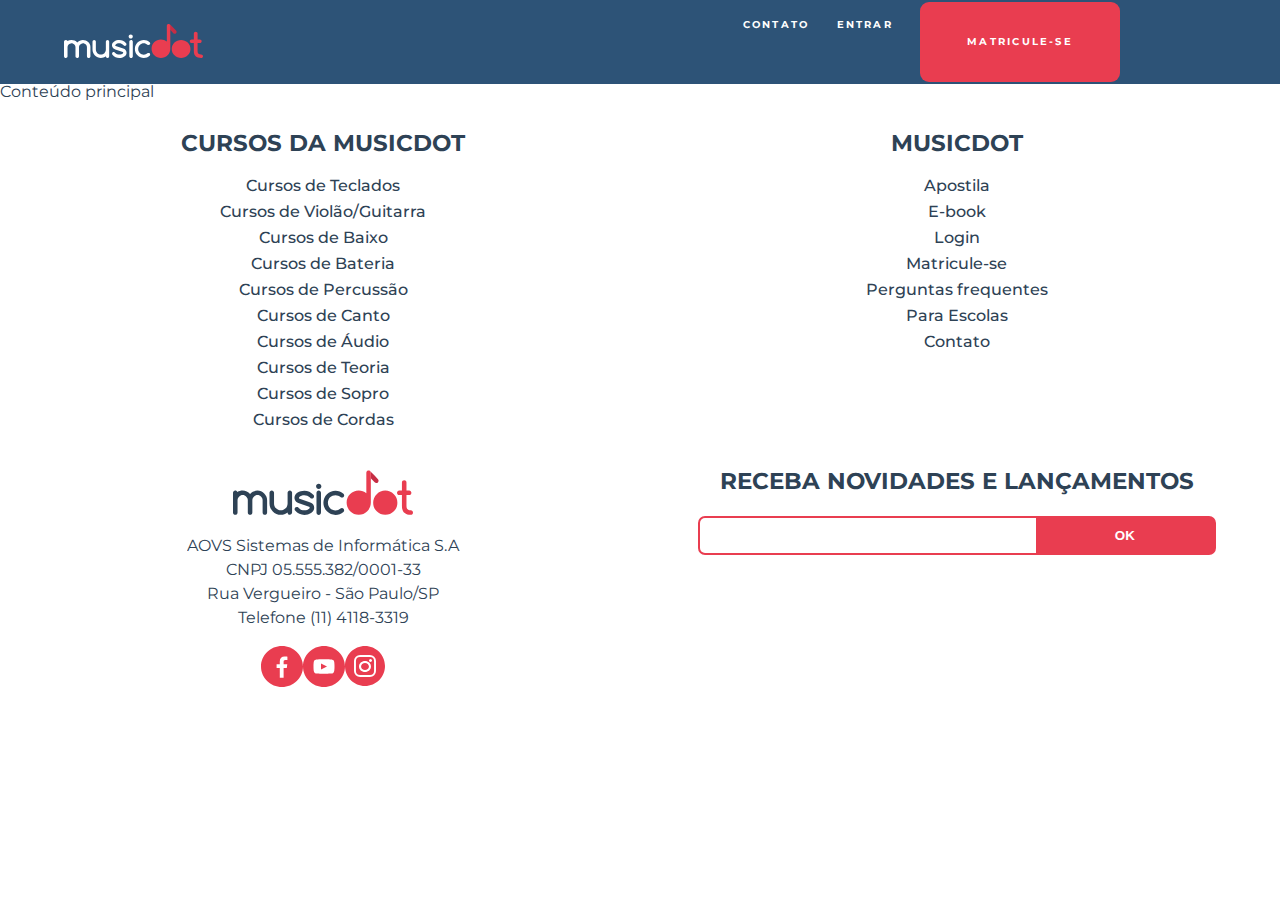
<file: index.html>
<!DOCTYPE html>
<html lang="pt-br">

<head>
  <meta charset="UTF-8">
  <meta http-equiv="X-UA-Compatible" content="IE=edge">
  <meta name="viewport" content="width=device-width, initial-scale=1.0">
  <link rel="icon" href="img/favicon.ico">
  <link rel="stylesheet" href="https://fonts.googleapis.com/css?family=Montserrat:300,400,500,600,700,&display=block">
  <link rel="stylesheet" href="css/reset.css">
  <link rel="stylesheet" href="css/cabecalho.css">
  <link rel="stylesheet" href="css/rodape.css">
  <link rel="stylesheet" href="css/form-newsletter.css">
</head>

<body>
  <header class="cabecalho">
    <a href="index.html">
      <img class="cabecalho__logo" src="img/musicdot-logo-light.svg" title="Ir para página inicial do MusicDot"
        alt="MusicDot"></a>
    <nav>
      <ul class="cabecalho__menu">
        <li class="cabecalho__item-menu"><a href="sobre.html#contato"> Contato </a></li>
        <li class="cabecalho__item-menu"><a href="#"> Entrar </a></li>
        <li class="cabecalho__item-menu cabecalho__item-menu--matricular"><a href="#"> Matricule-se </a></li>
      </ul>
    </nav>
  </header>
  <main>
    Conteúdo principal
  </main>

  <footer class="rodape">
    <section class="rodape__secao rodape__secao--sobre">
      <img class="rodape__logo" src="img/logo.svg" alt="Logo da MusicDot">
      <p class="rodape__infos-empresa">
        AOVS Sistemas de Informática S.A <br>
        CNPJ 05.555.382/0001-33 <br>
        Rua Vergueiro - São Paulo/SP <br>
        Telefone (11) 4118-3319 <br>
      </p>

      <ul class="rodape__listas-midias-sociais">
        <li class="rodape__tem-midias-sociais">
          <a href="https://www.facebook.com/musicdotonline">
            <img src="img/footer-icone-facebook.svg" alt="MusicDot no Facebook">
          </a>
        </li>
        <li class="rodape__item-midias-sociais">
          <a href="https://www.facebook.com/musicdotonline">
            <img src="img//footer-icone-youtube.svg" alt="MusicDot no Youtube">
          </a>
        </li>
        <li class="rodape__item-midias-sociais">
          <a href="https://www.instagram.com/musicdotonline/">
            <img src="img/footer-icone-instagram.svg" alt="MusicDot no Instagram">
          </a>
        </li>
      </ul>

    </section>

    <section class="rodape__secao rodape__secao--cursos">
      <h2 class="rodape__titulo"> Cursos da MusicDot </h2>
      <nav>
        <ul>
          <li class="rodape_item-lista"><a href="#"> Cursos de Teclados</a></li>
          <li class="rodape_item-lista"><a href="#"> Cursos de Violão/Guitarra</a></li>
          <li class="rodape_item-lista"><a href="#"> Cursos de Baixo</a></li>
          <li class="rodape_item-lista"><a href="#"> Cursos de Bateria</a></li>
          <li class="rodape_item-lista"><a href="#"> Cursos de Percussão</a></li>
          <li class="rodape_item-lista"><a href="#">Cursos de Canto</a></li>
          <li class="rodape_item-lista"><a href="#">Cursos de Áudio</a></li>
          <li class="rodape_item-lista"><a href="#">Cursos de Teoria</a></li>
          <li class="rodape_item-lista"><a href="#">Cursos de Sopro</a></li>
          <li class="rodape_item-lista"><a href="#">Cursos de Cordas</a></li>

        </ul>
      </nav>

    </section>

    <section class="rodape__secao rodape__secao--links">
      <h2 class="rodape__titulo"> MusicDot </h2>
      <nav>
        <ul>
          <li class="rodape_item-lista"><a href="#">Apostila</a></li>
          <li class="rodape_item-lista"><a href="#">E-book</a></li>
          <li class="rodape_item-lista"><a href="#">Login</a></li>
          <li class="rodape_item-lista"><a href="#">Matricule-se</a></li>
          <li class="rodape_item-lista"><a href="#">Perguntas frequentes</a></li>
          <li class="rodape_item-lista"><a href="#">Para Escolas</a></li>
          <li class="rodape_item-lista"><a href="#">Contato</a></li>
        </ul>
      </nav>
    </section>

    <section class="rodape__secao rodape__secao--newsletter">
      <h2 class="rodape__titulo">
        Receba Novidades e Lançamentos </h2>
      <form action="#" method="get" class="form-newsletter">
        <label for="form-newsletter__label" class="form-newsletter__label">
          Seu E-mail pessoal
        </label>

        <input id="email-newsletter" name="email-newsletter" type="email" class="form-newsletter__campo">
        <button type="submit" class="form-newsletter__botao">
          OK
        </button>
      </form>
    </section>
  </footer>
</body>

</html>
<!-- TESTE -->
</file>
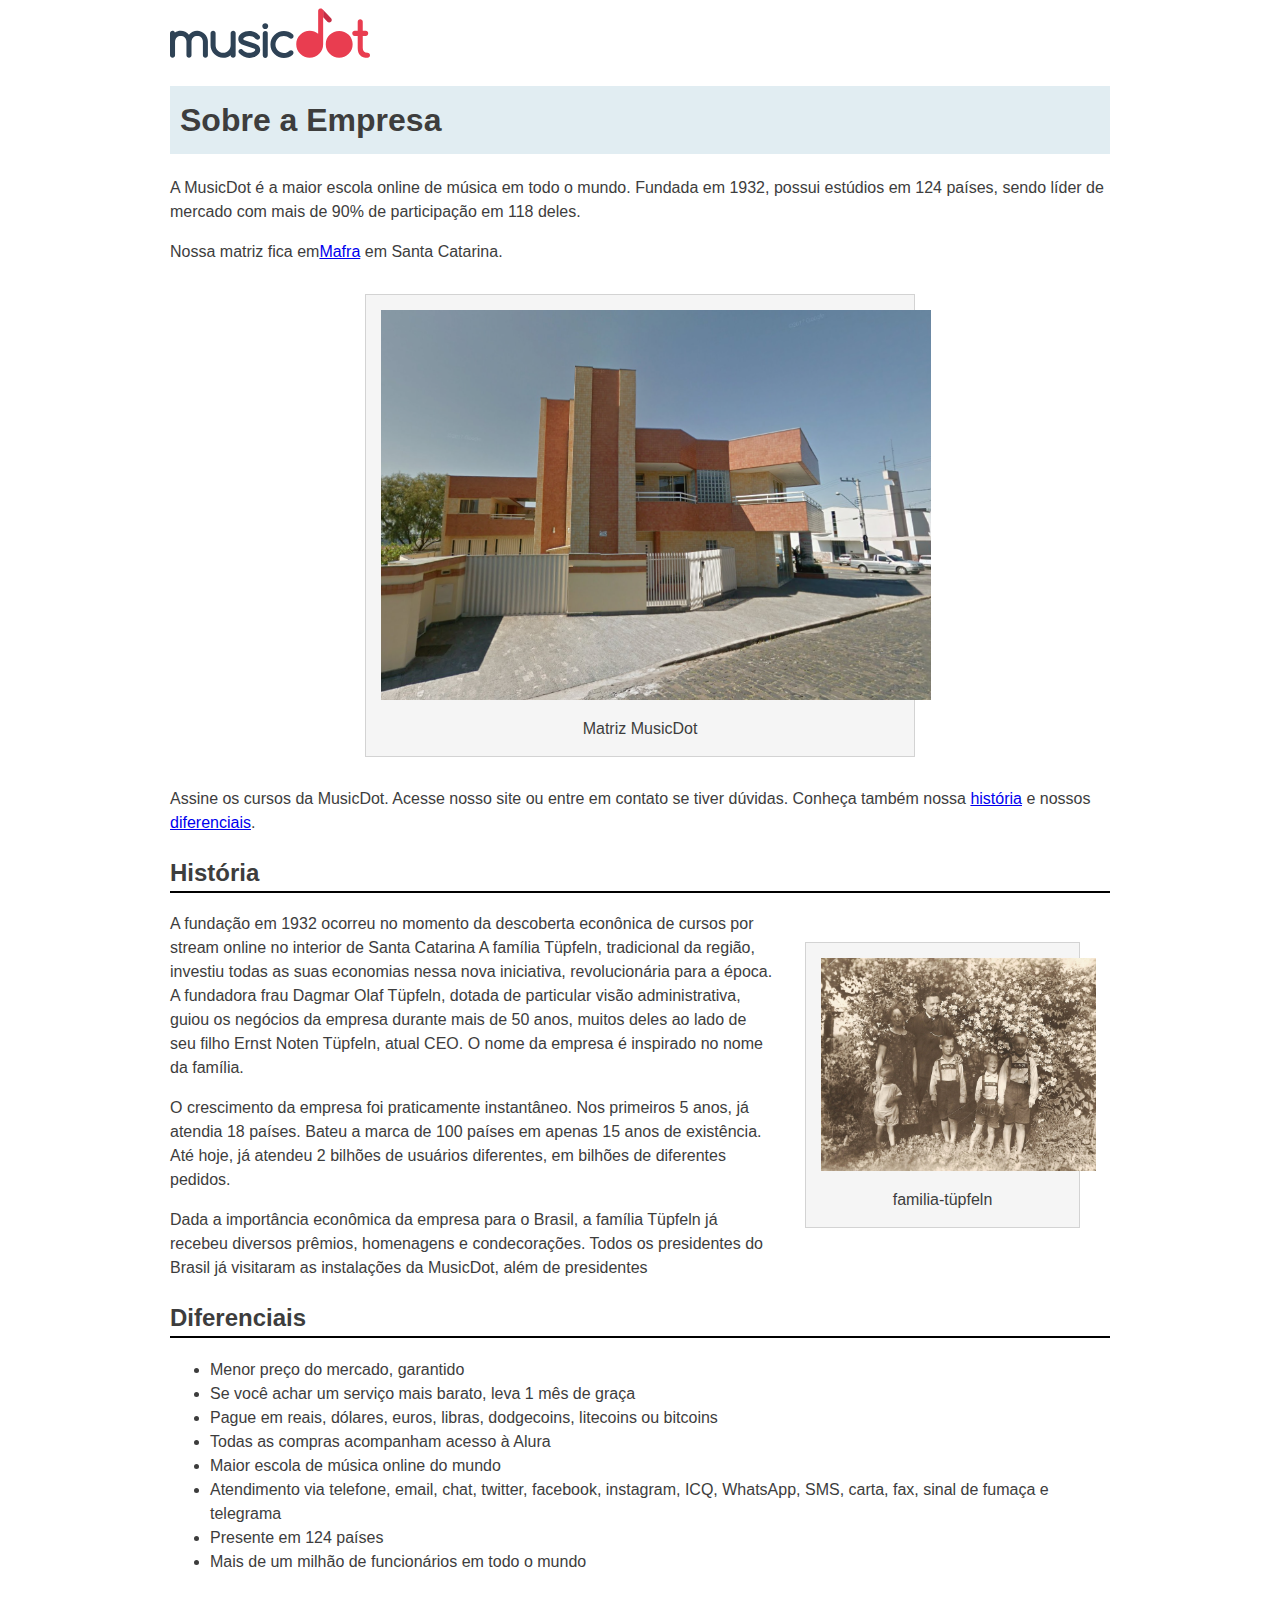
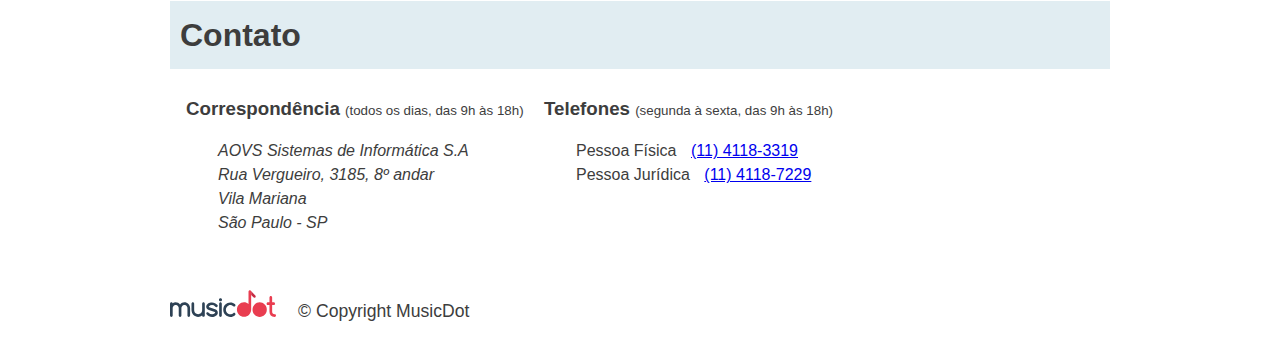
<file: sobre.html>
<!DOCTYPE html>
<html lang="pt-br">

<head>
    <meta charset="UTF-8">
    <meta name="viewport" content="width=device-width"
    <meta http-equiv="X-UA-Compatible" content="IE=edge">
    <meta name="viewport" content="width=device-width, initial-scale=1.0">
    <title>MusicDot | Sobre a empresa</title>
    <link rel="icon" href="img/favicon.ico">
    <link rel="stylesheet" href="css/sobre.css">

</head>

<body>
    <img src="img/logo.svg" alt="A Logo da empresa MusicDot">
    <h1 class="titulo">Sobre a Empresa</h1>
    <p>A MusicDot é a maior escola online de música em todo o mundo.
        Fundada em 1932, possui estúdios em 124 países, sendo líder de mercado com mais de 90% de
        participação em 118 deles.</p>

    <p>Nossa matriz fica em<a href="http://maps.google.com.br/?q=190,GabrielDequech,Mafra,SC">Mafra</a> em Santa
        Catarina.</p>

    <figure id="figuramatriz">
        <img src="img/matriz-musicdot.png" alt="Imagem da Matriz MusicDot">
        <figcaption>
            Matriz MusicDot
        </figcaption>

    </figure>
    <p>Assine os cursos da MusicDot. Acesse nosso site ou entre em contato
        se tiver dúvidas. Conheça também nossa <a href="#historia">história</a> e nossos <a
            href="#diferenciais">diferenciais</a>.</p>
    <h2 id="historia" class="subtitulo"> História </h2>
    <figure class="familia-tupfeln">
        <img src="img/familia-tupfeln.jpg" alt="Foto da familia-tupfeln">
        <figcaption>familia-tüpfeln</figcaption>
    </figure>
    <p> A fundação em 1932 ocorreu no momento da descoberta econônica de cursos por stream online no interior de Santa
        Catarina A família Tüpfeln, tradicional da região, investiu todas as suas economias nessa nova iniciativa,
        revolucionária para a época. A fundadora frau Dagmar Olaf Tüpfeln, dotada de particular visão
        administrativa, guiou os negócios da empresa durante mais de 50 anos, muitos deles ao lado
        de seu filho Ernst Noten Tüpfeln, atual CEO. O nome da empresa é inspirado no nome da família.</p>

    <p>O crescimento da empresa foi praticamente instantâneo. Nos primeiros 5 anos, já atendia 18 países.
        Bateu a marca de 100 países em apenas 15 anos de existência. Até hoje, já atendeu 2 bilhões
        de usuários diferentes, em bilhões de diferentes pedidos.</p>

    <p>Dada a importância econômica da empresa para o Brasil, a família Tüpfeln já recebeu diversos prêmios,
        homenagens e condecorações. Todos os presidentes do Brasil já visitaram as instalações da MusicDot, além de
        presidentes</p>

    <h2 id="diferenciais" class="subtitulo">Diferenciais</h2>
    <ul>
        <li>Menor preço do mercado, garantido</li>
        <li>Se você achar um serviço mais barato, leva 1 mês de graça</li>
        <li>Pague em reais, dólares, euros, libras, dodgecoins, litecoins ou bitcoins</li>
        <li>Todas as compras acompanham acesso à Alura</li>
        <li>Maior escola de música online do mundo</li>
        <li>Atendimento via telefone, email, chat, twitter, facebook, instagram, ICQ, WhatsApp, SMS, carta, fax, sinal
            de fumaça e telegrama</li>
        <li>Presente em 124 países </li>
        <li>Mais de um milhão de funcionários em todo o mundo </li>
    </ul>

    <h2 class="titulo" id="contato">Contato</h2>

    <div class="contato__secao">
        <h3 class="contato__subtitulo"> Correspondência </h3>
        <small> (todos os dias, das 9h às 18h) </small>

        <address class="contato__info">
            AOVS Sistemas de Informática S.A <br>
            Rua Vergueiro, 3185, 8º andar <br>
            Vila Mariana <br>
            São Paulo - SP
        </address>
    </div>

    <div class="contato__secao contato_secao--telefone">
        <h3 class="contato__subtitulo"> Telefones </h3>
        <small> (segunda à sexta, das 9h às 18h) </small>

        <dl class="contato__info">
            <div>
                <dt class="contato__info-titulo"> Pessoa Física </dt>
                <dd class="contato__info-descricao"><a href="tel://114118-3319"> (11) 4118-3319 </a></dd>
            </div>
            <div>
                <dt class="contato__info-titulo">Pessoa Jurídica </dt>
                <dd class="contato__info-descricao"><a href="tel://114118-7229"> (11) 4118-7229 </a></dd>
            </div>
        </dl>
    </div>

    <footer class="rodape">
        <img src="img/logo.svg" alt="Logo da Musicdot" class="rodape__logo">
        <p class="rodape__copyright"> &copy; Copyright MusicDot </p>
    </footer>

</body>
</html>
</file>
<file: css/cabecalho.css>
.cabecalho {
    text-align: center;
    font-size: 0.6em;
    font-weight: bold;
    text-transform: uppercase;
    letter-spacing: 0.23em;

    background-color: #2D5377;
    color: #FFF;
}

.cabecalho__logo {
    padding: 1.5em 0;
    width: 14.5em;
}

.cabecalho__menu {
    display: flex;
    justify-content: space-evenly;
    flex-wrap: wrap;
    background-color: #272B3A87;
}

.cabecalho__item-menu {
    display: inline-block;
}

@media(min-width: 640px) {
    .cabecalho {
        padding: 0 5%;
        display: flex;
        justify-content: space-between;
        align-items: center;
    }
    .cabecalho__logo {
        padding: 2.5em 0;
    }
    .cabecalho__menu {
        background-color: transparent;
    }
}

.cabecalho__item-menu a {
    display: inline-block;
    padding: 1.86em 1.42em;
}

@media (min-width: 770px) {
    .cabecalho__item-menu--matricular {
        margin-left: 1.42em;
        border-radius: 9px;
        background-color: #e93d50;

    }

    .cabecalho__item-menu--matricular {
        padding: 1.8em 3.5em;
    }
}

@media (min-width: 1066px) {
    .cabecalho {
        paddind-left: calc((100% - 960px) / 2);
        padding-right: calc((100% - 960px) / 2);

    }
}
</file>
<file: css/rodape.css>
.rodape {
    padding: 2em 5%;
    text-align: center;
    font-size: 07.rem;
}

.rodape__logo {
    width: 11.25em;
    margin-bottom: 1em;
}

.rodape__listas-midias-sociais {
    display: flex;
    justify-content: center;
    margin-top: 1em;
}

.rodape___item-midias-sociais {
    width: 2.62em;
    margin-top: 0 .25em;
}

.rodape__item-midias-socias img {
    width: 100%;
}

.rodape__infos-empresa {
    line-height: 1.5;
}

.rodape__titulo {
    margin-bottom: 1em;
    font-size: 1.45em;
    font-weight: bold;
    text-transform: uppercase;
}

.rodape_item-lista {
    font-weight: 500;
    margin: 0.625em 0;
}

@media(max-width: 640px) {
    .rodape__secao {
        margin-top: 2em;
    }
}

@media(min-width: 640px) {
    .rodape {
        display: flex;
        flex-wrap: wrap;
        justify-content: space-between;
        font-size: 1rem;
    }

    .rodape__secao--sobre,
    .rodape__secao--cursos,
    .rodape__secao--links,
    .rodape__secao--newsletter {
        width: 45%;
    }

    .rodape__secao--cursos {
        order:  1;
        margin: 0;
    }

    .rodape__secao--links {
        order: 2;
        margin: 0;
    }

    .rodape__secao--sobre {
        order: 3;
        margin-top: 2em;
    }
    
    .rodape__secao--newsletter {
        order: 4;
        margin-top: 2em;
    }
}
</file>
<file: css/form-newsletter.css>
.form-newsletter {
    display: flex;
    width: 100%;
    overflow: hidden;
    box-sizing: border-box;
    border-radius: 7px;
    border: 2px solid #e93d50; 
    background-color:  #e93d50;
}

.form-newsletter__label {
    position: absolute;
    left: -10000px;
    width: 1px;
    height: 1px;
    overflow: hidden;
}

.form-newsletter__campo {
    padding: .6rem .4rem;
    flex-grow: 1;
    border: none;
}

.form-newsletter__botao {
    flex-grow: 1;
    border: none;
    text-transform: uppercase;
    font-weight: 600;
    background-color: #e93d50;
    color: #fff;
}
</file>
<file: css/sobre.css>
body {
    width: 80%;
    max-width: 940px;
    margin-left: auto;
    margin-right: auto;
    font-size: 16px;
    line-height: 1.5;
    font-family: "Helvetica", "Lucida Grande", sans-serif;
    color: #3D3D3D;
}

.titulo {
    padding: 10px;
    font-size: 32px;
    background-color: #E1EDF2;
}

.subtitulo {
    border-bottom: 2px solid black;
}

figure {
    max-width: 100%;
    box-sizing: border-box;
    margin: 30px;
    padding: 15px;
    text-align: center;
    background-color: whitesmoke;
    border: 1px solid lightgrey;
}

figcaption {
    margin-top: 10px;
}

#figuramatriz {
    width: 550px;
    margin-left: auto;
    margin-right: auto;

}

.familia-tupfeln {
    width: 275px;
    float: right;
}

figure img {
    height: inherit;
    width: inherit;
}

.contato__subtitulo {
    display: inline;
}

.contato__secao {
    display: inline-block;
    vertical-align: top;
    margin-left: 16px
}

.contato__secao--telefone {
    margin-left: 32px;
}

.contato__info {
    margin: 16px 0 24px;
    padding-left: 32px;
}

.contato__info-titulo,
.contato__info-descricao {
    display: inline;
}

.contato__info-descricao {
    margin-left: 10px;
}

.rodape {
    padding: 1.75em 0;
    font-size: 1.1rem;
}

.rodape__logo {
    width: 6em;
}

.rodape__copyright {
    display: inline;
    margin-left: 1em;
}

@media(max-width: 850px) {
    .contato__secao {
        display: block;
    }
}

@media(max-width: 622px) {
    .familia-tupfeln {
        float: none;
        margin: 0 auto;
    }
}

@media(max-width: 446px) {
    .contato__subtitulo {
        display: block;
        margin-bottom: 0;
    }

    .contato__info {
        padding-left: 5px;
        font-size: .92em;
        border-left: 2px solid lightgrey;
    }
    .rodape {
        font-size: .92em;
    }
}
@media(max-width: 342px){
    .contato__info-descricao{
        display: block;
        margin-left: 1em;
    }
}
</file>
